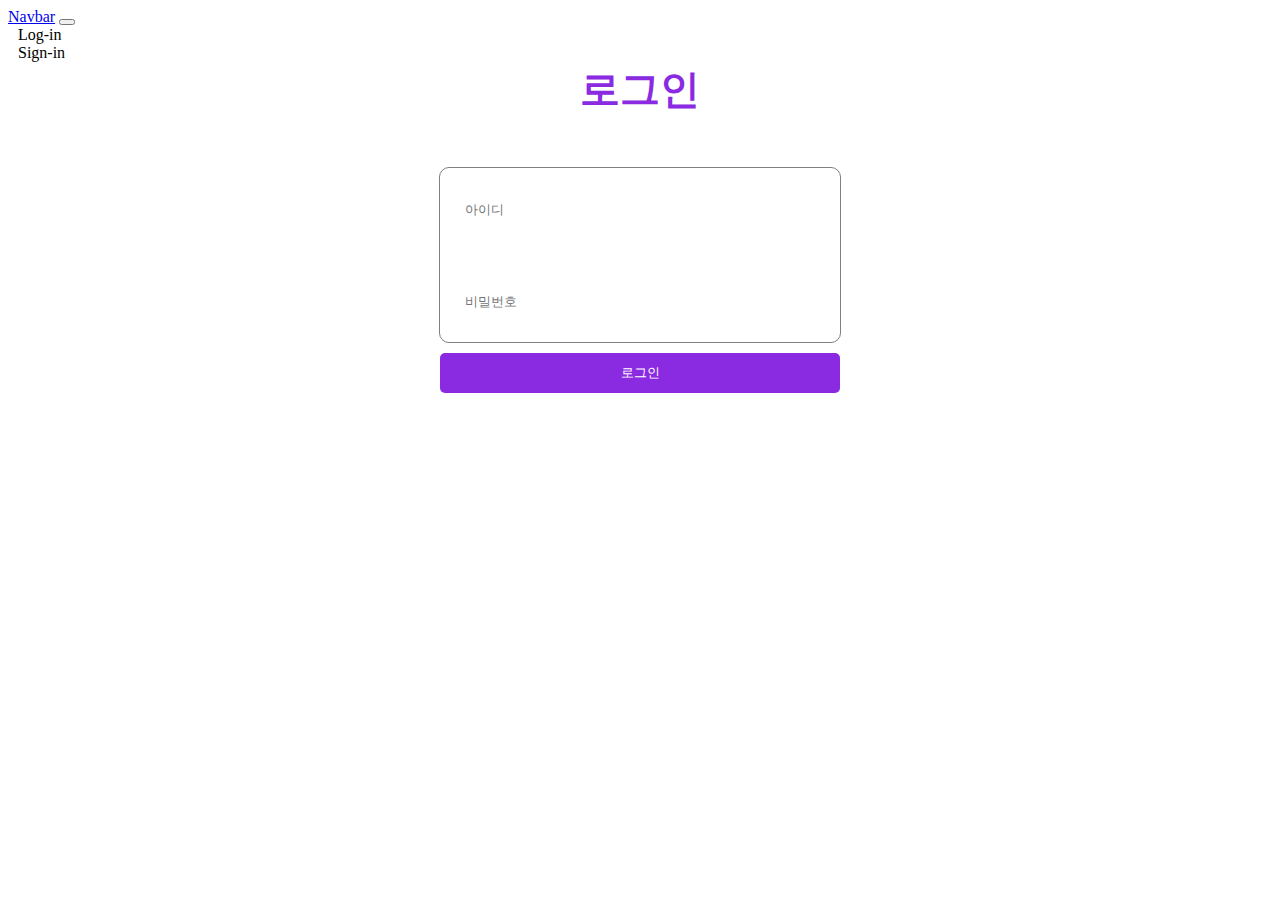
<file: LogInPage.html>
<!DOCTYPE html>
<html lang="ko">
<head>
  <meta charset="UTF-8">
  <meta name="viewport" content="width=device-width, initial-scale=1.0">
  <link href="https://cdn.jsdelivr.net/npm/bootstrap@5.3.1/dist/css/bootstrap.min.css" rel="stylesheet" integrity="sha384-4bw+/aepP/YC94hEpVNVgiZdgIC5+VKNBQNGCHeKRQN+PtmoHDEXuppvnDJzQIu9" crossorigin="anonymous">
  <link rel="stylesheet" href="style1.css">
  <title>로그인</title>
</head>
<body>
  <nav class="navbar navbar-expand-lg bg-body-tertiary">
    <div class="container-fluid">
      <a class="navbar-brand" href="#">Navbar</a>
      <button class="navbar-toggler" type="button" data-bs-toggle="collapse" data-bs-target="#navbarNavAltMarkup" aria-controls="navbarNavAltMarkup" aria-expanded="false" aria-label="Toggle navigation">
        <span class="navbar-toggler-icon"></span>
      </button>
      <div class="collapse navbar-collapse" id="navbarNavAltMarkup">
        <div class="navbar-nav">
          <div><a class="signin-link" href="LogInPage.html" title="로그인 페이지로 이동" aria-current="page" href="#">Log-in</a></div>
          <div><a class="signup-link" href="SignInPage.html" title="회원가입 페이지로 이동" href="#">Sign-in</a></div>
        </div>
      </div>
    </div>
  </nav>

  <div class="container">
    <div class="title">로그인</div>
    <div class="privacy">
      <input class="id" id="loginPageId" type="text" placeholder="아이디">
      <input class="pw" id="loginPagePw" type="password" placeholder="비밀번호">
    </div>
    <div><button class="login">로그인</button></div>
  </div>

  <script src="login.js"></script>
  <script src="https://cdn.jsdelivr.net/npm/@popperjs/core@2.11.8/dist/umd/popper.min.js" integrity="sha384-I7E8VVD/ismYTF4hNIPjVp/Zjvgyol6VFvRkX/vR+Vc4jQkC+hVqc2pM8ODewa9r" crossorigin="anonymous"></script>
  <script src="https://cdn.jsdelivr.net/npm/bootstrap@5.3.1/dist/js/bootstrap.min.js" integrity="sha384-Rx+T1VzGupg4BHQYs2gCW9It+akI2MM/mndMCy36UVfodzcJcF0GGLxZIzObiEfa" crossorigin="anonymous"></script>
</body>
</html>
</file>
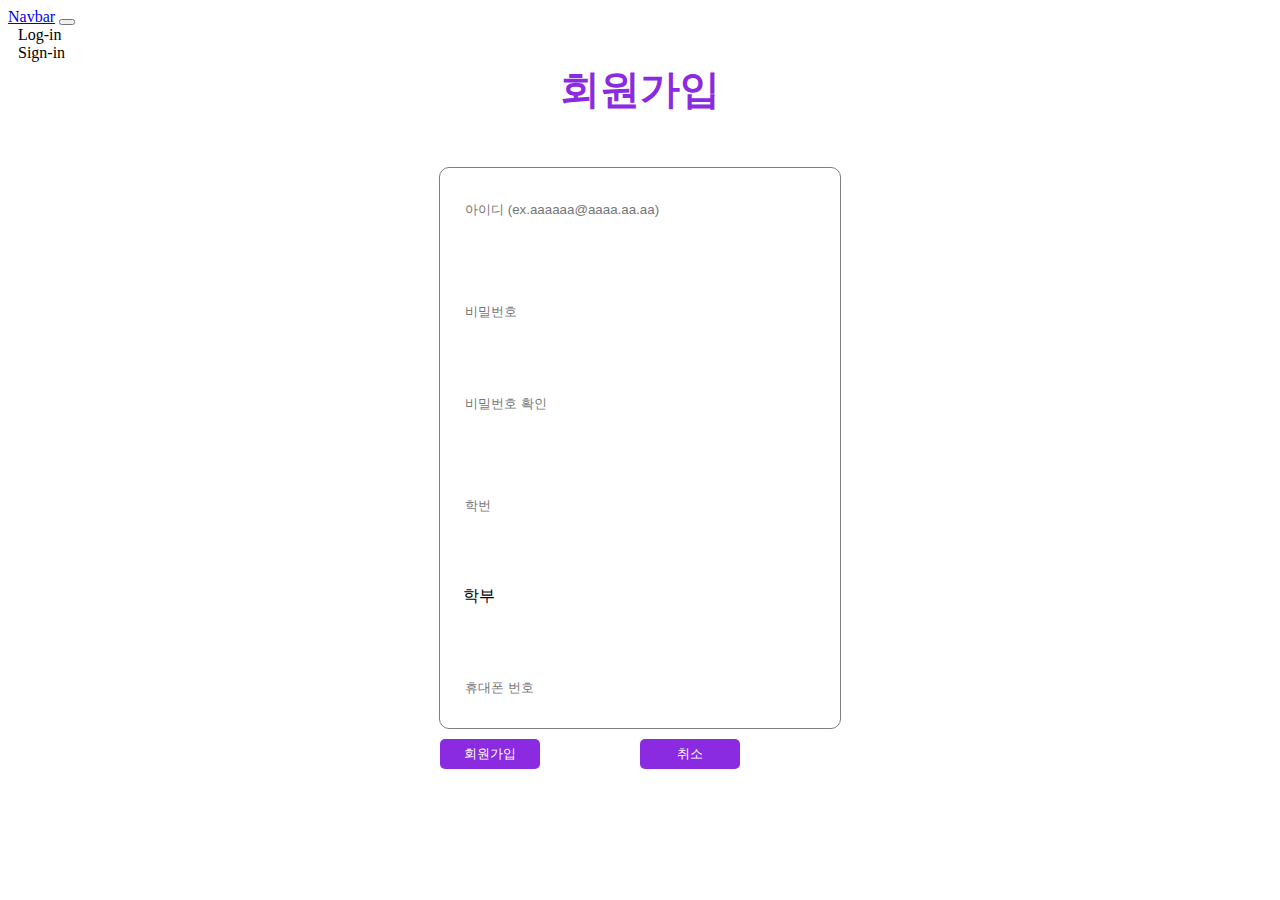
<file: SignInPage.html>
<!DOCTYPE html>
<html lang="ko">
<head>
  <meta charset="UTF-8">
  <meta name="viewport" content="width=device-width, initial-scale=1.0">
  <link href="https://cdn.jsdelivr.net/npm/bootstrap@5.3.1/dist/css/bootstrap.min.css" rel="stylesheet" integrity="sha384-4bw+/aepP/YC94hEpVNVgiZdgIC5+VKNBQNGCHeKRQN+PtmoHDEXuppvnDJzQIu9" crossorigin="anonymous">
  <link rel="stylesheet" href="style1.css">
  <title>회원가입</title>
</head>
<body>
  <nav class="navbar navbar-expand-lg bg-body-tertiary">
    <div class="container-fluid">
      <a class="navbar-brand" href="#">Navbar</a>
      <button class="navbar-toggler" type="button" data-bs-toggle="collapse" data-bs-target="#navbarNavAltMarkup" aria-controls="navbarNavAltMarkup" aria-expanded="false" aria-label="Toggle navigation">
        <span class="navbar-toggler-icon"></span>
      </button>
      <div class="collapse navbar-collapse" id="navbarNavAltMarkup">
        <div class="navbar-nav">
          <div><a class="signin-link" href="LogInPage.html" title="로그인 페이지로 이동" aria-current="page" href="#">Log-in</a></div>
          <div><a class="signup-link" href="SignInPage.html" title="회원가입 페이지로 이동" href="#">Sign-in</a></div>
        </div>
      </div>
    </div>
  </nav>

  <div class="container">
    <div class="title">회원가입</div>
    <div class="privacy">
      <div><input class="id" type="email" placeholder="아이디 (ex.aaaaaa@aaaa.aa.aa)"></div>
      <div class = "idError" style="color:red;"></div>
      <div><input class="pw" type="password" placeholder="비밀번호"></div>
      <div><input class="pw-check" type="password" placeholder="비밀번호 확인"></div>
      <div class = "pwError" style="color:red;"></div>
      <div><input class="student-number" type="number" placeholder="학번" maxlength="10"></div>
      <div class="major">학부</div>
      <div><input class="phone-number" type="tel" placeholder="휴대폰 번호"></div>
    </div>
    <div class="select">
      <div><button class="signup">회원가입</button></div>
      <div><button class="cancel">취소</button></div>
    </div>
  </div>

  <script src="signin.js"></script>  
  <script src="https://cdn.jsdelivr.net/npm/@popperjs/core@2.11.8/dist/umd/popper.min.js" integrity="sha384-I7E8VVD/ismYTF4hNIPjVp/Zjvgyol6VFvRkX/vR+Vc4jQkC+hVqc2pM8ODewa9r" crossorigin="anonymous"></script>
  <script src="https://cdn.jsdelivr.net/npm/bootstrap@5.3.1/dist/js/bootstrap.min.js" integrity="sha384-Rx+T1VzGupg4BHQYs2gCW9It+akI2MM/mndMCy36UVfodzcJcF0GGLxZIzObiEfa" crossorigin="anonymous"></script>
</body>
</html>
</file>
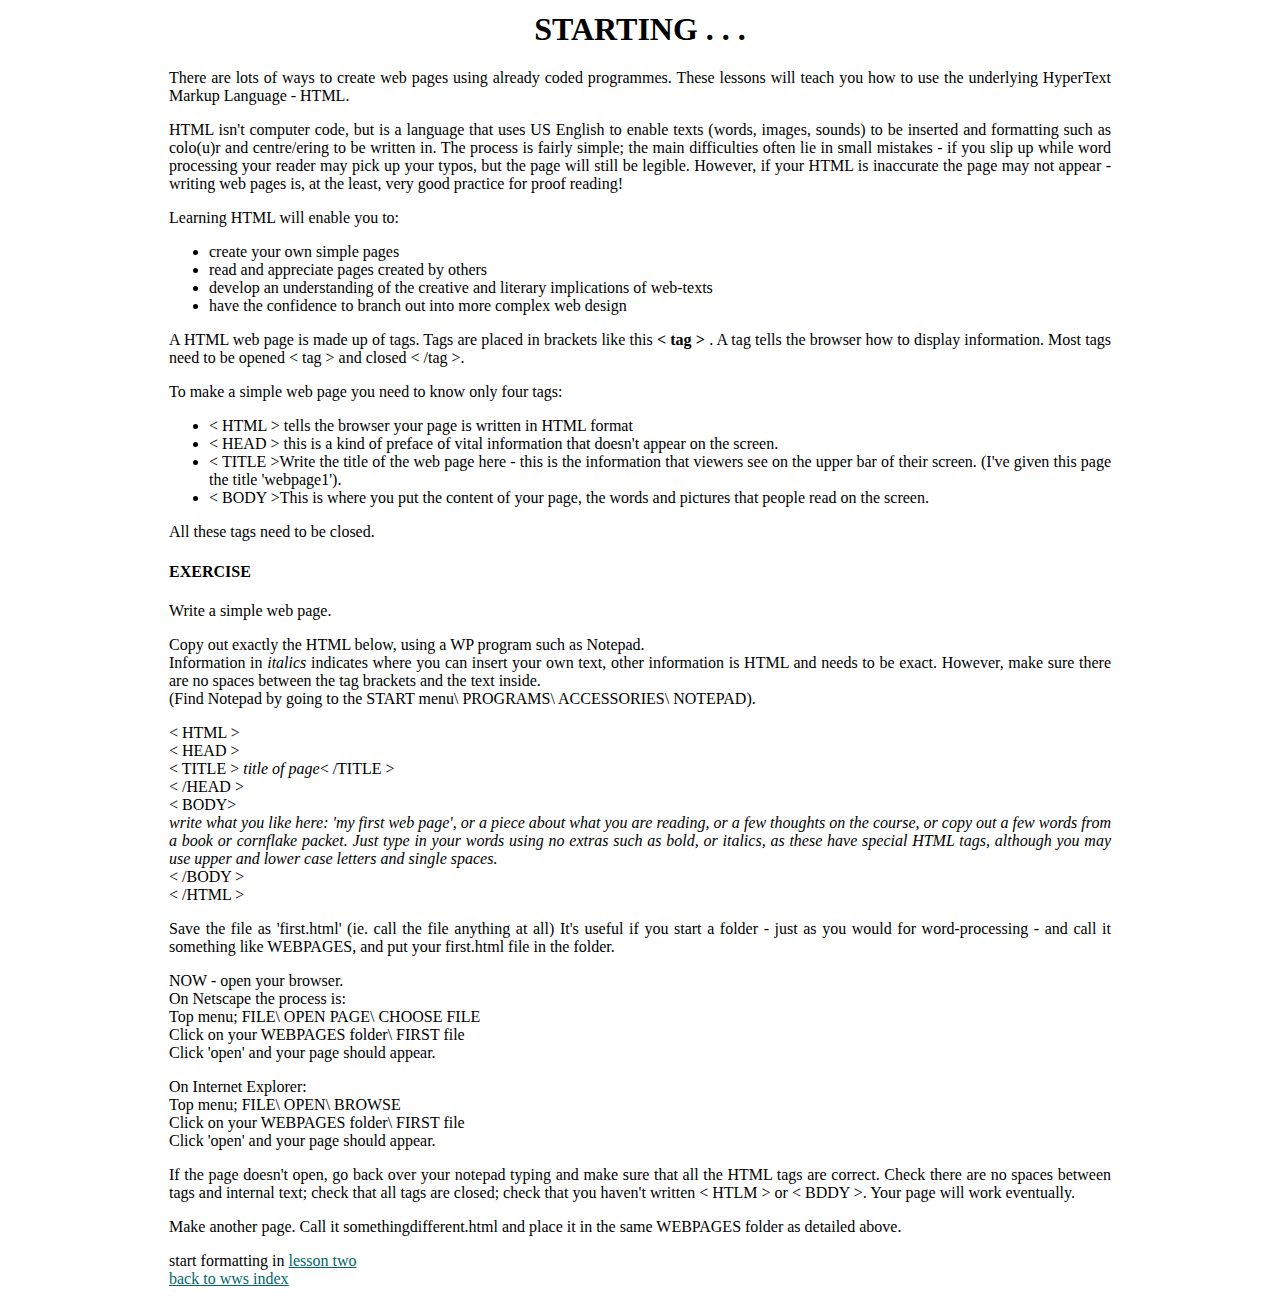
<file: Tlqkf.html>
<html>
  <head>
    <title>webpage1</title>
  </head>
  
  <body bgcolor="FFFFFf" link="006666" alink="8B4513" vlink="006666"><hmtl>
    <table width="75%" align="center">
      <tr>
        <td>
          <div align="center"><h1>STARTING . . . </h1></div>
          <div align="justify"><p>There are lots of ways to create web pages using already coded programmes. These lessons will teach you how to use the underlying HyperText Markup Language -  HTML. 
            <br>
            </p><p>HTML isn't computer code, but is a language that uses US English to enable texts (words, images, sounds) to be inserted and formatting such as colo(u)r and centre/ering to be written in. The process is fairly simple; the main difficulties often lie in small mistakes - if you slip up while word processing your reader may pick up your typos, but the page will still be legible. However, if your HTML is inaccurate the page may not appear - writing web pages is, at the least, very good practice for proof reading!</p>
            
            <p>Learning HTML will enable you to:
            </p><ul>
            <li>create your own simple pages
            </li><li>read and appreciate pages created by others
            </li><li>develop an understanding of the creative and literary implications of web-texts
            </li><li>have the confidence to branch out into more complex web design 
            </li></ul><p></p>
            
            <p>A HTML web page is made up of tags. Tags are placed in brackets like this <b>&lt; tag &gt; </b>. A tag tells the browser how to display information. Most tags need to be opened &lt; tag &gt; and closed &lt; /tag &gt;.
            
            </p><p> To make a simple web page you need to know only four tags:
            </p><ul>
            <li>&lt; HTML &gt; tells the browser your page is written in HTML format
            </li><li>&lt; HEAD &gt; this is a kind of preface of vital information that doesn't appear on the screen. 
            </li><li>&lt; TITLE &gt;Write the title of the web page here - this is the information that viewers see on the upper bar of their screen. (I've given this page the title 'webpage1').
            </li><li>&lt; BODY &gt;This is where you put the content of your page, the words and pictures that people read on the screen. 
            </li></ul>
            <p>All these tags need to be closed.
            
            </p><h4>EXERCISE</h4>
            
            <p>Write a simple web page.</p>
            <p> Copy out exactly the HTML below, using a WP program such as Notepad.<br>
            Information in <i>italics</i> indicates where you can insert your own text, other information is HTML and needs to be exact. However, make sure there are no spaces between the tag brackets and the text inside.<br>
            (Find Notepad by going to the START menu\ PROGRAMS\ ACCESSORIES\ NOTEPAD). 
            </p><p>
            &lt; HTML &gt;<br>
            &lt; HEAD &gt;<br>
            &lt; TITLE &gt;<i> title of page</i>&lt; /TITLE &gt;<br>
            &lt; /HEAD &gt;<br>
            &lt; BODY&gt;<br>
            <i> write what you like here: 'my first web page', or a piece about what you are reading, or a few thoughts on the course, or copy out a few words from a book or cornflake packet.  Just type in your words using no extras such as bold, or italics, as these have special HTML tags, although you may use upper and lower case letters and single spaces. </i><br>
            
            &lt; /BODY &gt;<br>
            &lt; /HTML &gt;<br>
            
            </p><p>Save the file as 'first.html' (ie. call the file anything at all) It's useful if you start a folder - just as you would for word-processing - and call it something like WEBPAGES, and put your first.html file in the folder.
            
            </p><p>NOW - open your browser.<br>
            On Netscape the process is: <br>  
            Top menu; FILE\ OPEN PAGE\ CHOOSE FILE<br> 
            Click on your WEBPAGES folder\ FIRST file<br>
            Click 'open' and your page should appear.
            </p><p>On Internet Explorer: <br>
            Top menu; FILE\ OPEN\ BROWSE <br> 
            Click on your WEBPAGES folder\ FIRST file<br>
            Click 'open' and your page should appear.<br>
            
            
            </p><p>If the page doesn't open, go back over your notepad typing and make sure that all the HTML tags are correct. Check there are no spaces between tags and internal text; check that all tags are closed; check that you haven't written &lt; HTLM &gt; or &lt; BDDY &gt;.  Your page will work eventually. 
            </p><p>
            Make another page. Call it somethingdifferent.html and place it in the same WEBPAGES folder as detailed above.
            </p><p>start formatting in <a href="webpage2.html">lesson two</a>
            <br><a href="col3.html">back to wws index</a> </p>
            <p></p>
             
              
          </div>
        </td>
      </tr>
    </table>            
  </body>
</html>
</file>
<file: style1.css>
.navbar-nav a {
  text-decoration-line: none;
  margin: 0 10px;
  color: black;
}

.container {
  display: grid;
  place-items: center;
}

.container .title {
  font-size: 40px;
  color: blueviolet;
  font-weight: bold;
  margin-bottom: 50px;
}

.container .privacy {
  display: grid;
  width: 400px;
  border-radius: 10px;
  border: 1px solid gray;
  align-items: center;
  justify-content: center;
  gap: 10px 10px;
}

.container input {
  display: grid;
  align-self: center;
  width: 350px;
  height: 80px;
  border: none;
}
.privacy .major {
  display: flex;
  align-items: center;
  height: 80px;
}

.container .select {
  display: grid;
  width: 400px;
  padding-top: 10px;
  grid-template-columns: 1fr 1fr;
}

.select .signup, .select .cancel {
  width: 100px;
  height: 30px;
  background-color: blueviolet;
  color: white;
  border: none;
  border-radius: 5px;
}

.container .login {
  width: 400px;
  height: 40px;
  margin-top: 10px;
  background-color: blueviolet;
  color: white;
  border: none;
  border-radius: 5px;
}

.startPage {
  color: blueviolet;
  margin: 8px;
}
</file>
